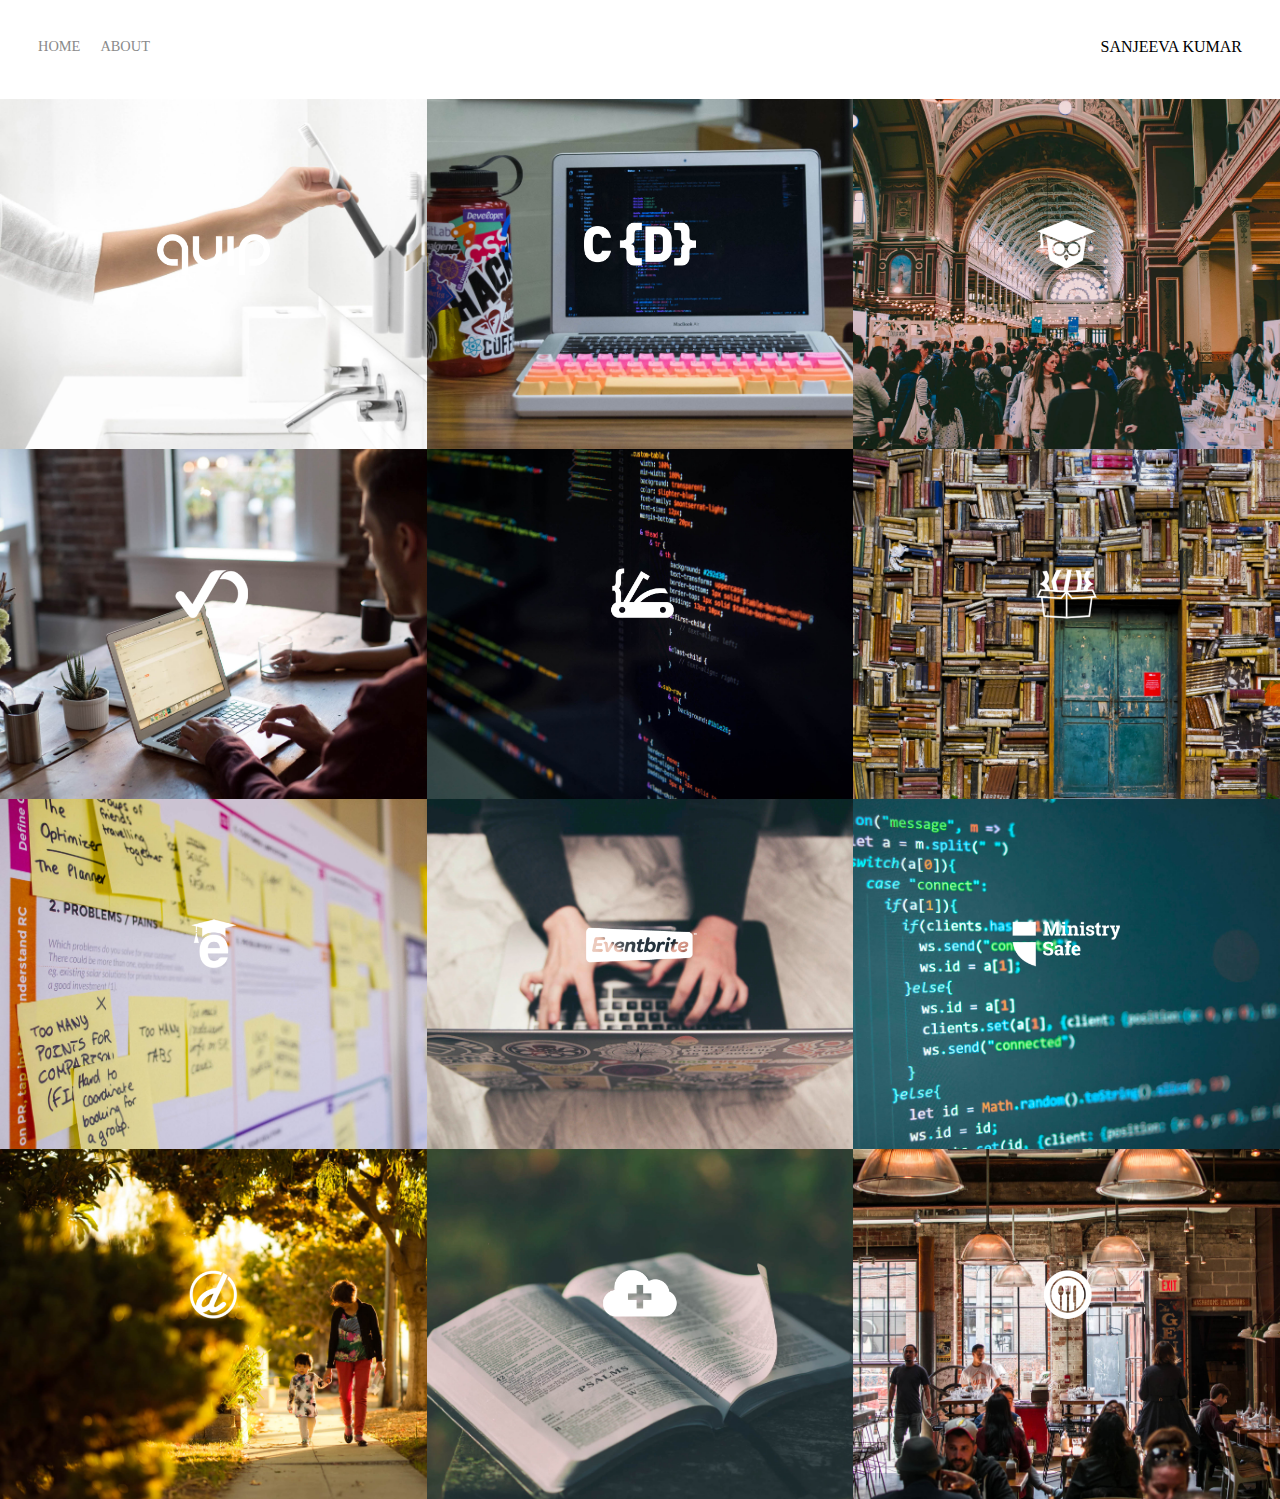
<file: index.html>
<!DOCTYPE html>
<html>
<head>
	<meta charset="utf-8" />
	<title>Page Title</title>
	<link rel="stylesheet" type="text/css" href="styles.css">
</head>
<body>
	<div class="container">
		<div class="nav-wrapper">
			<div class="left-side">
				<div class="nav-link-wrapper">
					<a href="index.html">Home </a>
				</div>
				
			    <div class="nav-link-wrapper">
				    <a href="demo.html">About </a>
			    </div>
			</div>

			<div class="right-side">
				<div class="brand">
					<div>SANJEEVA KUMAR</div>
				</div>
			</div>
		</div>

		<div class="content-wrapper">
			<div class="portfolio-items-wrapper">

				<div class="portfolio-item-wrapper">
					<div class="portfolio-img-background" style="background-image:url(images/portfolio1.jpg)"></div>

                    <div class="img-text-wrapper">
						<div class="logo-wrapper">
							<img src="images/logos/quip.png">
						</div>
						
						<div class="subtitle">
							I built a quip ecomerce platform
						</div>
					</div>
				</div>
			
				<div class="portfolio-item-wrapper">
					<div class="portfolio-img-background" style="background-image:url(images/portfolio2.jpg)"></div>

                    <div class="img-text-wrapper">
						<div class="logo-wrapper">
							<img src="images/logos/crondose.png">
						</div>
						
						<div class="subtitle">
							I built a crondose ecomerce platform
						</div>
					</div>
				</div>
	
				<div class="portfolio-item-wrapper">
					<div class="portfolio-img-background" style="background-image:url(images/portfolio3.jpg)"></div>

                    <div class="img-text-wrapper">
						<div class="logo-wrapper">
							<img src="images/logos/dailysmarty.png">
						</div>
						
						<div class="subtitle">
							I built a dailysmarty ecomerce platform
						</div>
					</div>
				</div>

				<div class="portfolio-item-wrapper">
					<div class="portfolio-img-background" style="background-image:url(images/portfolio4.jpg)"></div>

                    <div class="img-text-wrapper">
						<div class="logo-wrapper">
							<img src="images/logos/dashtrack.png">
						</div>
						
						<div class="subtitle">
							I built a dashtrack ecomerce platform
						</div>
					</div>
				</div>
			
				<div class="portfolio-item-wrapper">
					<div class="portfolio-img-background" style="background-image:url(images/portfolio5.jpg)"></div>

                    <div class="img-text-wrapper">
						<div class="logo-wrapper">
							<img src="images/logos/devcamp.png">
						</div>
						
						<div class="subtitle">
							I built a devcamp ecomerce platform
						</div>
					</div>
				</div>

				<div class="portfolio-item-wrapper">
					<div class="portfolio-img-background" style="background-image:url(images/portfolio6.jpg)"></div>

                    <div class="img-text-wrapper">
						<div class="logo-wrapper">
							<img src="images/logos/devtrunk.png">
						</div>
						
						<div class="subtitle">
							I built a devtrunk ecomerce platform
						</div>
					</div>
				</div>

				<div class="portfolio-item-wrapper">
					<div class="portfolio-img-background" style="background-image:url(images/portfolio7.jpg)"></div>

                    <div class="img-text-wrapper">
						<div class="logo-wrapper">
							<img src="images/logos/edutechional.png">
						</div>
						
						<div class="subtitle">
							I built a edutechnional ecomerce platform
						</div>
					</div>
				</div>

				<div class="portfolio-item-wrapper">
					<div class="portfolio-img-background" style="background-image:url(images/portfolio8.jpg)"></div>

                    <div class="img-text-wrapper">
						<div class="logo-wrapper">
							<img src="images/logos/eventbrite.png">
						</div>
						
						<div class="subtitle">
							I built a eventbrite ecomerce platform
						</div>
					</div>
				</div>

				<div class="portfolio-item-wrapper">
					<div class="portfolio-img-background" style="background-image:url(images/portfolio9.jpg)"></div>

                    <div class="img-text-wrapper">
						<div class="logo-wrapper">
							<img src="images/logos/ministry-safe.png">
						</div>
						
						<div class="subtitle">
							I built a ministry ecomerce platform
						</div>
					</div>
				</div>

				<div class="portfolio-item-wrapper">
					<div class="portfolio-img-background" style="background-image:url(images/portfolio10.jpg)"></div>

                    <div class="img-text-wrapper">
						<div class="logo-wrapper">
							<img src="images/logos/open-devos.png">
						</div>
						
						<div class="subtitle">
							I built a open-devos ecomerce platform
						</div>
					</div>
				</div>

				<div class="portfolio-item-wrapper">
					<div class="portfolio-img-background" style="background-image:url(images/portfolio11.jpg)"></div>

                    <div class="img-text-wrapper">
						<div class="logo-wrapper">
							<img src="images/logos/shop-hacker.png">
						</div>
						
						<div class="subtitle">
							I built a shop hacker ecomerce platform
						</div>
					</div>
				</div>

				<div class="portfolio-item-wrapper">
					<div class="portfolio-img-background" style="background-image:url(images/portfolio12.jpg)"></div>

                    <div class="img-text-wrapper">
						<div class="logo-wrapper">
							<img src="images/logos/toastability.png">
						</div>
						
						<div class="subtitle">
							I built a toastability ecomerce platform
						</div>
					</div>
				</div>
				
			</div>
		</div>
    </div>
</body>
<script>
	const portfolioItems = document.querySelectorAll('.portfolio-item-wrapper')

	portfolioItems.forEach(portfolioItem => {
		portfolioItem.addEventListener('mouseover',() => {
			portfolioItem.childNodes[1].classList.add('img-darken');
		})

		portfolioItem.addEventListener('mouseout',() => {
			portfolioItem.childNodes[1].classList.remove('img-darken');
		})
	})
</script>
</html>
</file>
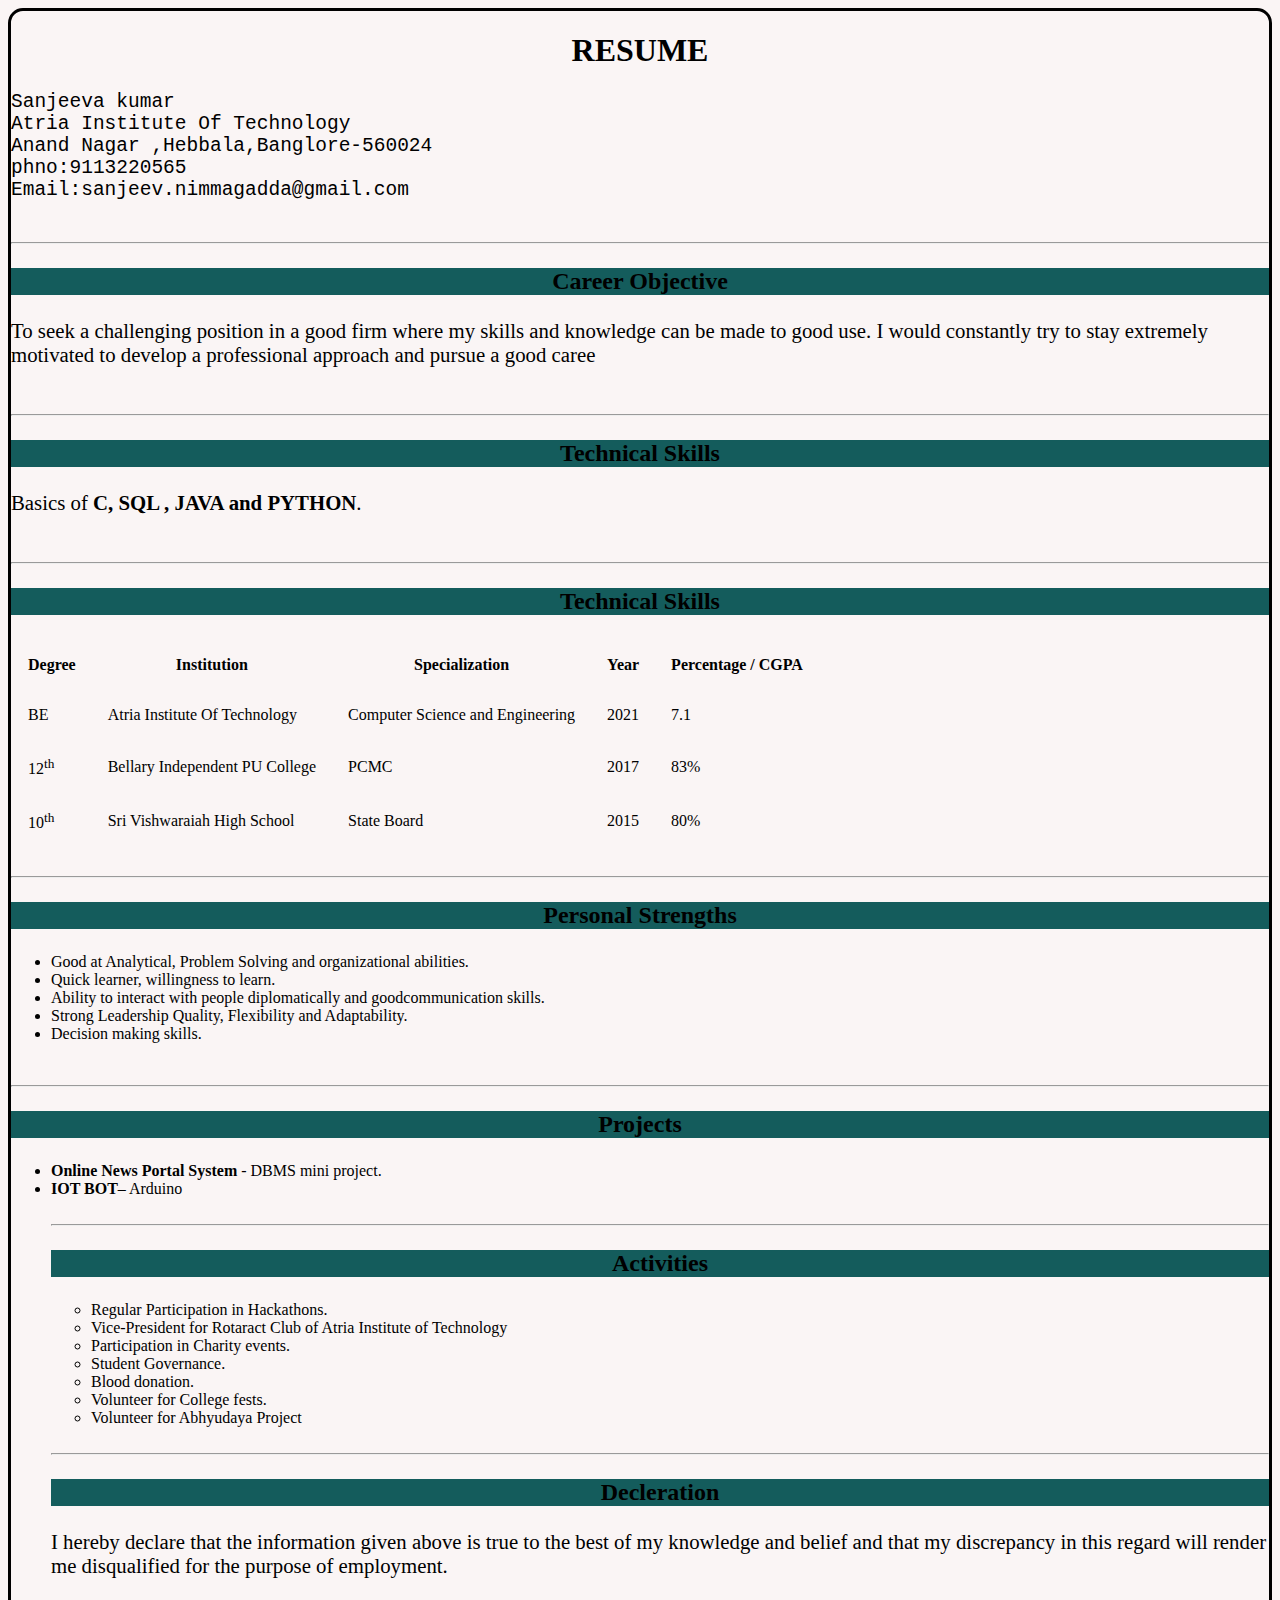
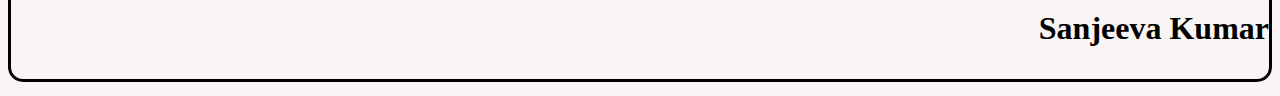
<file: demo.html>
<!DOCTYPE html>
<html>
<head>

	<title>RESUME</title>
	<link rel="stylesheet" type="text/css" href="a.css">
</head>
<body>
<h1 style="text-align:center;"> RESUME</h1>
<pre style="font-size: 150%;">Sanjeeva kumar
Atria Institute Of Technology
Anand Nagar ,Hebbala,Banglore-560024
phno:9113220565
Email:sanjeev.nimmagadda@gmail.com
 </pre>
<hr>
<p class="a"><b>Career Objective</b></p>
<p class="b">To seek a challenging position in a good firm where my skills and knowledge can be made to good use. I would constantly try to stay extremely motivated to develop a professional approach and pursue a good caree</p><br>
<hr>
<p class="a"><b>Technical Skills</b></p>
<p class="b">Basics of <b>C, SQL , JAVA and PYTHON</b>.</p><br>
<hr>
<p class="a"><b>Technical Skills</b></p>
<table>
	<tr>
		<th><b>Degree</b></th>
		<th><b>Institution</b></th>
		<th><b>Specialization</b></th>
		<th><b>Year</b></th>
		<th><b>Percentage / CGPA</b></th>
	</tr>
	<tr>
		<td>BE</td>
		<td>Atria Institute Of Technology</td>
		<td>Computer Science and Engineering</td>
		<td>2021</td>
		<td>7.1</td>
	</tr>
	<tr>
		<td>12<sup>th</sup></td>
		<td>Bellary Independent PU College</td>
		<td>PCMC</td>
		<td>2017</td>
		<td>83%</td>
	</tr>
	<tr>
		<td>10<sup>th</sup></td>
		<td>Sri Vishwaraiah High School</td>
		<td>State Board</td>
		<td>2015</td>
		<td>80%</td>
	</tr>
</table><br>
<hr>
<p class="a"><b>Personal Strengths</b></p>
<ul>
	<li>Good at Analytical, Problem Solving and organizational abilities.</li>
 <li>Quick learner, willingness to learn.</li>
 <li>Ability to interact with people diplomatically and goodcommunication skills.</li>
<li>Strong Leadership Quality, Flexibility and Adaptability.</li> 
<li>Decision making skills.</li>
</ul><br>
<hr>
<p class="a"><b>Projects</b></p>
<ul>
	<li><b>Online News Portal System</b> - DBMS mini project.</li>
    <li><b>IOT BOT</b>– Arduino</li><br>
    <hr>
 <p class="a"><b>Activities</b></p>
 <ul>
 	<li>Regular Participation in Hackathons.</li>
 	<li>Vice-President for Rotaract Club of Atria Institute of Technology</li>
 	<li>Participation in Charity events.</li>
 	<li>Student Governance.</li>
 	<li>Blood donation.</li>
 	<li>Volunteer for College fests.</li>
 	<li>Volunteer for Abhyudaya Project</li>
 </ul><br>
 <hr>
 <p class="a"><b>Decleration</b></p>
 <p class="b">I hereby declare that the information given above is true to the best of my knowledge and belief and that my discrepancy in this regard will render me disqualified for the purpose of employment.</p>
 <p class="c"><b>Sanjeeva Kumar</b></p>
</body>
</html>
</file>
<file: styles.css>
body{
    margin: 0px;
}

.container {
    display: grid;
    grid-template-columns: 1fr;
}
.nav-wrapper {
    display: flex;
    justify-content: space-between;
    padding: 38px;
}

.left-side {
    display: flex;
}

.nav-wrapper> .left-side> div {
    margin-right: 20px;
    font-size: 0.9em;
    text-transform: uppercase;
}

.nav-link-wrapper{
    height: 22px;
    border-bottom: 1px solid transparent;
    transition: border-bottom 0.5s;
}

.nav-link-wrapper a {
    color: #8a8a8a;
    text-decoration: none;
    transition: 0.5s;
}

.nav-link-wrapper:hover {
    border-bottom: 1px solid black;

}

.nav-link-wrapper a:hover{
    color: black;
}

/*portfolio styles */

.portfolio-items-wrapper {
    display: grid;
    grid-template-columns: 1fr 1fr 1fr;
}

.portfolio-item-wrapper {
    position: relative;
}

.portfolio-img-background {
    height: 350px;
    width: 100%;
    background-size: cover;
    background-position: center;
    background-repeat: no-repeat;
}

.img-text-wrapper {
    position: absolute;
    top: 0;
    display: flex;
    flex-direction: column;
    justify-content: center;
    align-items: center;
    height: 100%;
    text-align: center;
    padding-left: 100px;
    padding-right: 100px;
}

.logo-wrapper img {
    width: 50%;
    margin-bottom: 20px;
}

.img-text-wrapper .subtitle {
    transition: 1s;
    font-weight: 600;
    color: transparent;
}

.img-text-wrapper:hover .subtitle {
    font-weight: 600;
    color: lightseagreen;
}

.img-darken {
    transition: 1s;
    filter: brightness(10%);
}
</file>
<file: a.css>
body{background-color: #faf5f5;
    border-style: solid;
    border-radius: 15px;}
    
     }
        table, td, th {
            border: 1px solid black;
        }
     th, td { 
         padding:15px;
          }
    p.a{
        font-size: 150%; text-align: center;
        background-color: #145c5c;
    }
    
    p.b{
        font-size: 130%; text-align: left;
    }
    p.c{
        font-size: 200%; text-align:right;
    }
</file>
